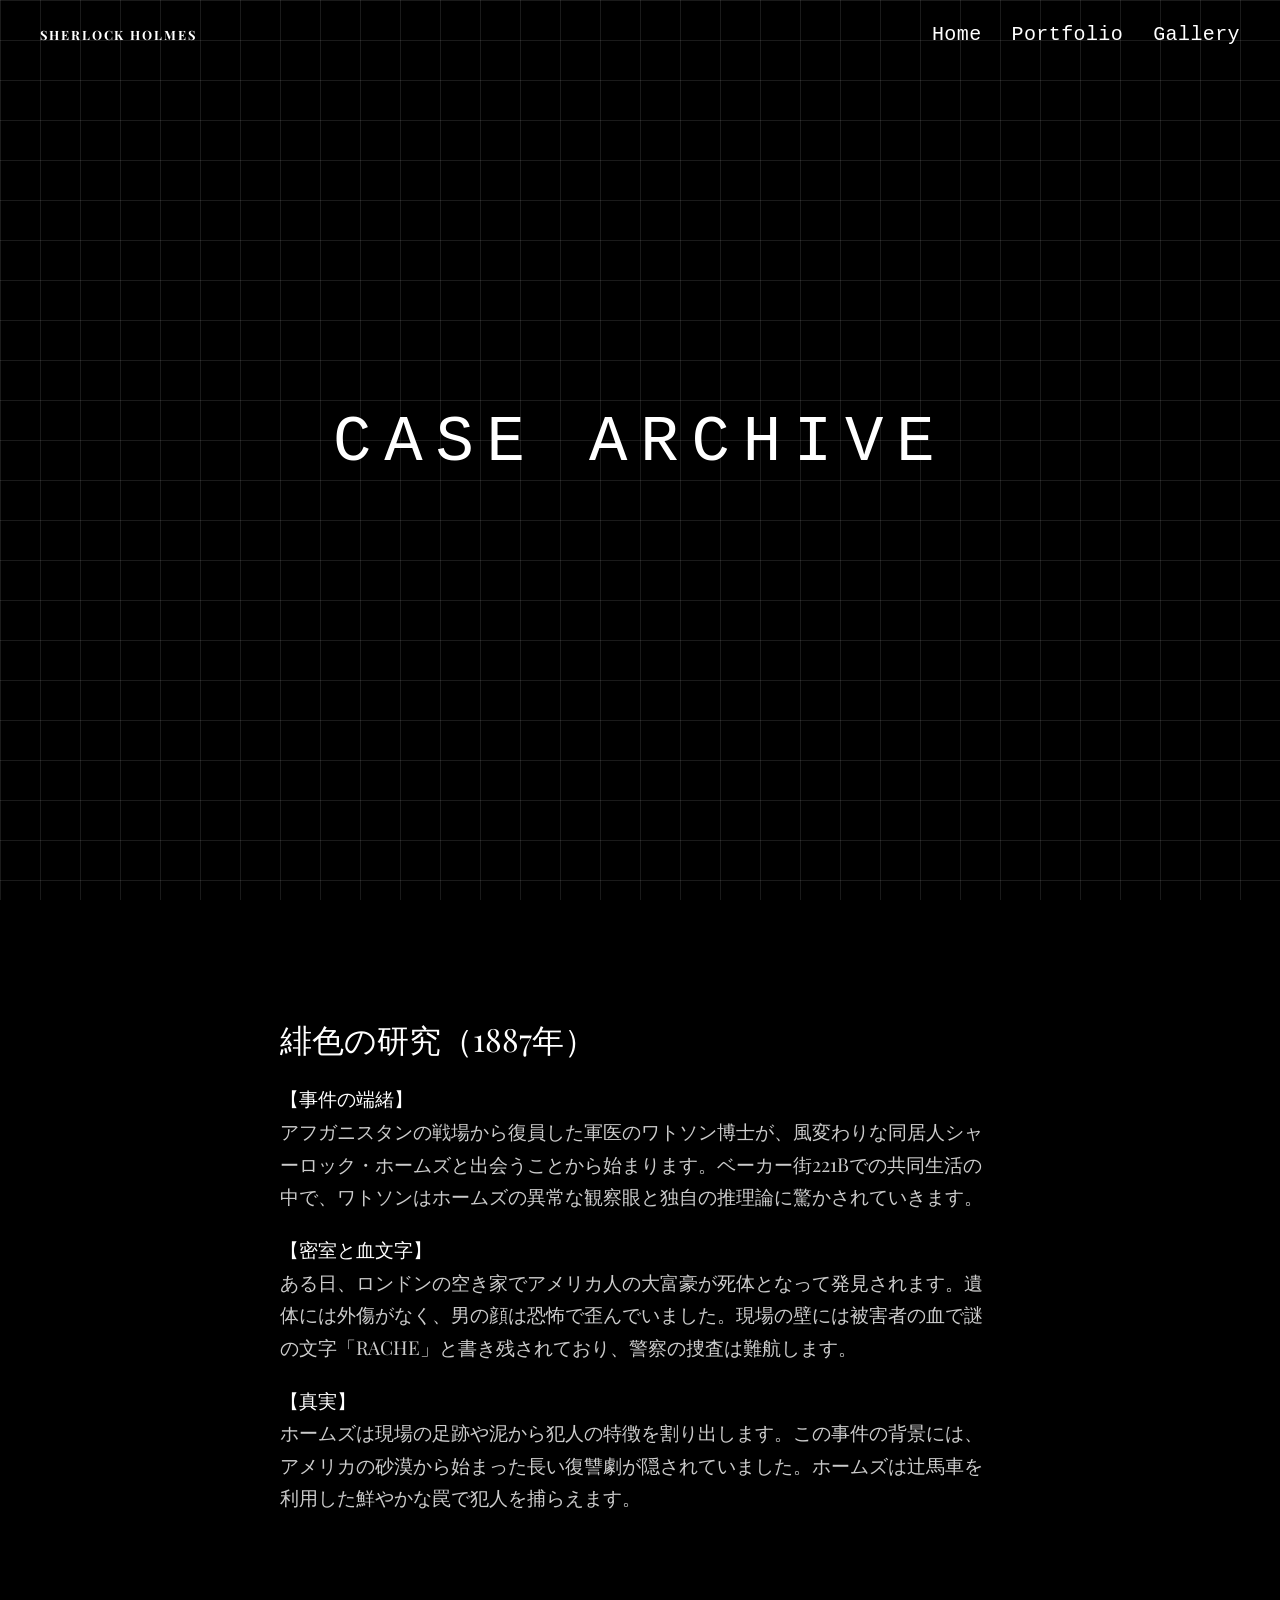
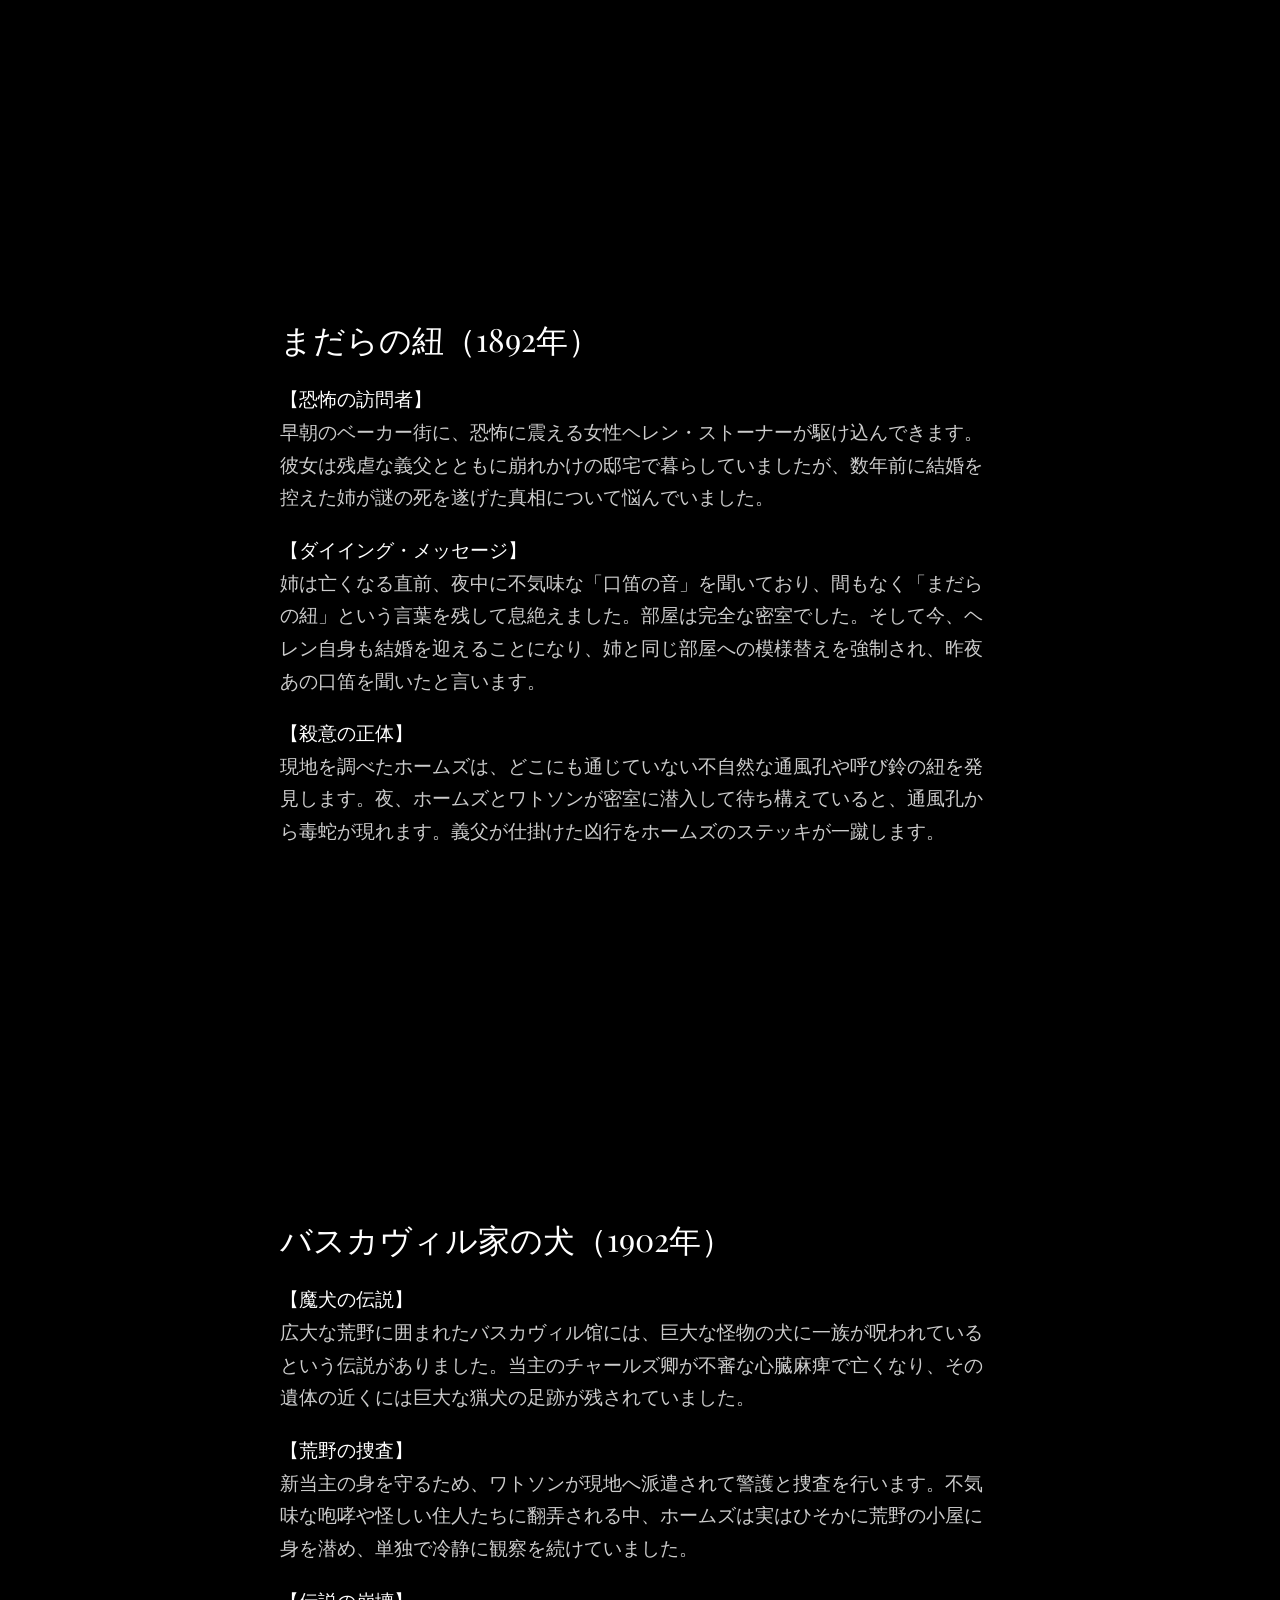
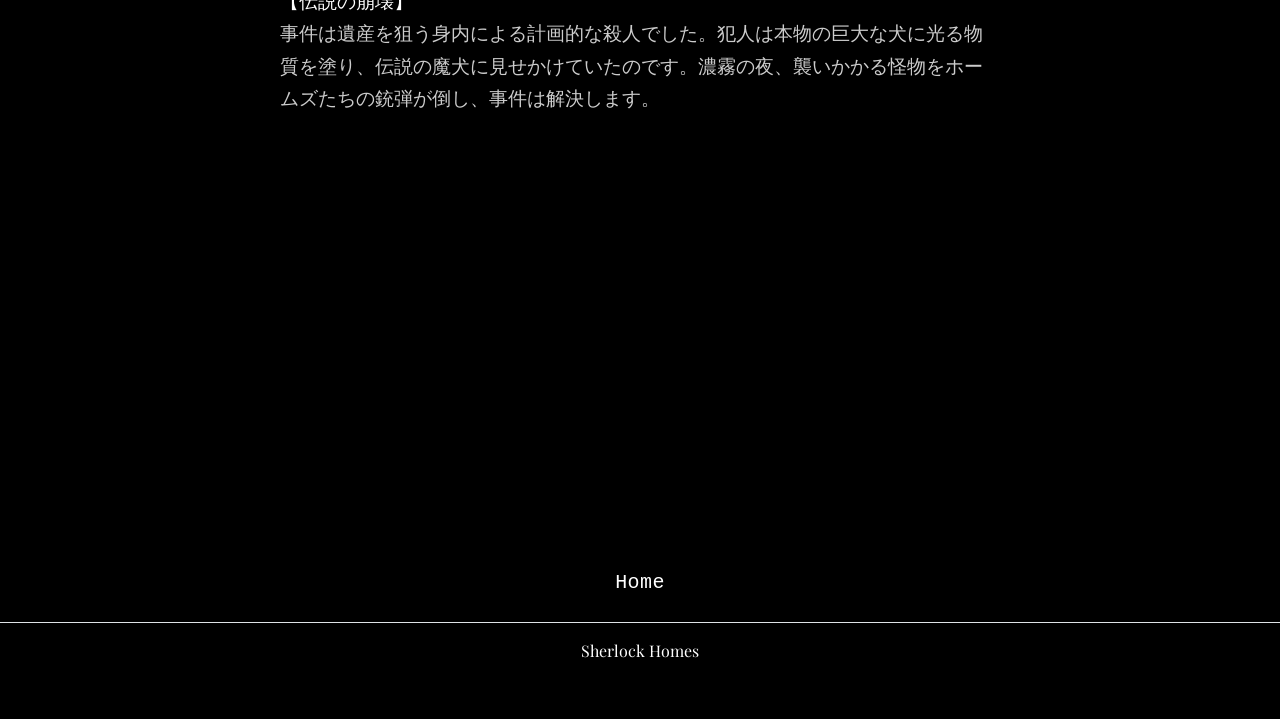
<file: cases.html>
<!DOCTYPE html>
<html lang="ja">
<head>
    <meta charset="UTF-8">
    <meta name="viewport" content="width=device-width, initial-scale=1.0">
    <title>CASES ARCHIVE 事件の詳細</title>
    <link href="https://cdn.jsdelivr.net/npm/bootstrap@5.3.2/dist/css/bootstrap.min.css" rel="stylesheet">
    <link rel="stylesheet" href="./style.css">
</head>
<body>
    <div id="math-background"></div>
    <div id="grid-scanner-t"></div>
    <div id="grid-scanner-l"></div>
    <div id="grid-scanner-b"></div>
    <div id="grid-scanner-r"></div>

    <nav class="custom-navbar">
        <div class="nav-container">
            <a href="#" class="nav-logo">SHERLOCK HOLMES</a>
            <ul class="nav-menu">
                <li class="nav-item"><a href="./index.html#" class="nav-link">Home</a></li>
                <li class="nav-item"><a href="./index.html#portfolio" class="nav-link">Portfolio</a></li>
                <li class="nav-item"><a href="./index.html#gallery" class="nav-link">Gallery</a></li>
            </ul>
        </div>
    </nav>

    <section class="section-1" id="hero-scroll-section">
        <div class="section-container scroll-trigger-box hero-image-content">
            <div class="hero-content">
                <h1 class="hero-title">CASE ARCHIVE</h1>
            </div>
        </div>
    </section>      

    <div class="archive-wrapper">
        <section class="case-detail-section" id="study-in-scarlet">
            <h2 class="detail-name">緋色の研究（1887年）</h2>

            <div class="detail-content">
                <p><strong>【事件の端緒】</strong><br>
                アフガニスタンの戦場から復員した軍医のワトソン博士が、風変わりな同居人シャーロック・ホームズと出会うことから始まります。ベーカー街221Bでの共同生活の中で、ワトソンはホームズの異常な観察眼と独自の推理論に驚かされていきます。</p>
                
                <p><strong>【密室と血文字】</strong><br>
                ある日、ロンドンの空き家でアメリカ人の大富豪が死体となって発見されます。遺体には外傷がなく、男の顔は恐怖で歪んでいました。現場の壁には被害者の血で謎の文字「RACHE」と書き残されており、警察の捜査は難航します。</p>
                
                <p><strong>【真実】</strong><br>
                ホームズは現場の足跡や泥から犯人の特徴を割り出します。この事件の背景には、アメリカの砂漠から始まった長い復讐劇が隠されていました。ホームズは辻馬車を利用した鮮やかな罠で犯人を捕らえます。</p>
            </div>
        </section>

        <section class="case-detail-section" id="speckled-band">
            <h2 class="detail-name">まだらの紐（1892年）</h2>
            <div class="detail-content">
                <p><strong>【恐怖の訪問者】</strong><br>
                早朝のベーカー街に、恐怖に震える女性ヘレン・ストーナーが駆け込んできます。彼女は残虐な義父とともに崩れかけの邸宅で暮らしていましたが、数年前に結婚を控えた姉が謎の死を遂げた真相について悩んでいました。</p>
                
                <p><strong>【ダイイング・メッセージ】</strong><br>
                姉は亡くなる直前、夜中に不気味な「口笛の音」を聞いており、間もなく「まだらの紐」という言葉を残して息絶えました。部屋は完全な密室でした。そして今、ヘレン自身も結婚を迎えることになり、姉と同じ部屋への模様替えを強制され、昨夜あの口笛を聞いたと言います。</p>
                
                <p><strong>【殺意の正体】</strong><br>
                現地を調べたホームズは、どこにも通じていない不自然な通風孔や呼び鈴の紐を発見します。夜、ホームズとワトソンが密室に潜入して待ち構えていると、通風孔から毒蛇が現れます。義父が仕掛けた凶行をホームズのステッキが一蹴します。</p>
            </div>
        </section>

        <section class="case-detail-section" id="hound-of-baskervilles">
            <h2 class="detail-name">バスカヴィル家の犬（1902年）</h2>
            <div class="detail-content">
                <p><strong>【魔犬の伝説】</strong><br>
                広大な荒野に囲まれたバスカヴィル馆には、巨大な怪物の犬に一族が呪われているという伝説がありました。当主のチャールズ卿が不審な心臓麻痺で亡くなり、その遺体の近くには巨大な猟犬の足跡が残されていました。</p>
                
                <p><strong>【荒野の捜査】</strong><br>
                新当主の身を守るため、ワトソンが現地へ派遣されて警護と捜査を行います。不気味な咆哮や怪しい住人たちに翻弄される中、ホームズは実はひそかに荒野の小屋に身を潜め、単独で冷静に観察を続けていました。</p>
                
                <p><strong>【伝説の崩壊】</strong><br>
                事件は遺産を狙う身内による計画的な殺人でした。犯人は本物の巨大な犬に光る物質を塗り、伝説の魔犬に見せかけていたのです。濃霧の夜、襲いかかる怪物をホームズたちの銃弾が倒し、事件は解決します。</p>
            </div>
        </section>
    </div>

    <footer class="py-3 my-4">
        <ul class="nav justify-content-center border-bottom pb-3 mb-3">
            <li class="nav-item">
                <a href="./index.html#" class="nav-link px-2 text-white text-center">
                    Home
                </a>
            </li> 
        </ul>
        <p class="text-white text-center">
            Sherlock Homes
        </p>
    </footer>
    
</body>
</html>
</file>
<file: style.css>
@import url('https://fonts.googleapis.com/css2?family=Playfair+Display:ital,wght@0,400..900;1,400..900&display=swap');

body{
    color: #ffffff;
    width: 100%;
    overflow-x: hidden;
    margin: 0;
    padding: 0;
    background-color: #000000;
    overflow-x: hidden;
    font-family: "Playfair Display", serif;
    font-optical-sizing: auto;
    font-weight: 10;
    font-style: normal;
}

.size1 {
    font-size: clamp(20px, 2.5vw, 100px); 
    letter-spacing: 0.05em;
}
.size2 {
    font-size: 1.2vw; 
    letter-spacing: 0.05em;
}
.size3 {
    font-size: clamp(17px, 2vw, 100px);
    letter-spacing: 0.05em;
}

/*ヘッダー*/
.custom-navbar {
  position: fixed;
  top: 0;
  left: 0;
  width: 100%;
  height: 70px;
  z-index: 9999;
  background-color: transparent;
}
.nav-container {
  width: 100%;
  height: 100%;
  margin: 0 auto;
  padding: 0 40px;
  display: flex;
  justify-content: space-between; 
  align-items: center;
  box-sizing: border-box;
}
.nav-logo {
  color: #ffffff;
  text-decoration: none;
  font-weight: bold;
  letter-spacing: 0.15em;
  font-size: 0.8rem;
}
.nav-menu {
  list-style: none;
  margin: 0;
  padding: 0;
  display: flex;
  gap: 30px;
}
.nav-link {
  color: #ffffff;
  text-decoration: none;
  font-size: clamp(12px, 2vw, 20px);
  letter-spacing: 0.02em;
  font-family: 'Courier New', Courier, monospace;
}
.nav-menu:hover .nav-link {
  opacity: 0.25;
}
.nav-menu .nav-link:hover {
  opacity: 1;
}
main, .main-content {
  padding-top: 100px;
}

svg {
  display: block;
  max-width: 500px;
  width: 50%;
  margin: 0 auto;
  min-height: 100vh;
}
svg image {
  width: 100%;
  height: 100%;
}

#img1, #img2, #img3, #img4, #img5, #img6, #img7, #img8, #img9 {
  animation: img-loop 4.5s infinite steps(1);
  opacity: 0;
}
#img1 { animation-delay: 0s; }
#img2 { animation-delay: 0.5s; }
#img3 { animation-delay: 1.0s; }
#img4 { animation-delay: 1.5s; }
#img5 { animation-delay: 2.0s; }
#img6 { animation-delay: 2.5s; }
#img7 { animation-delay: 3.0s; }
#img8 { animation-delay: 3.5s; }
#img9 { animation-delay: 4.0s; }

@keyframes img-loop {
  0% { opacity: 1; }
  11.1% { opacity: 0; }
  100% { opacity: 0; }
}

section {
  position: relative;
  width: 100%;
  min-height: 100vh;
  display: flex;
  justify-content: center;
  align-items: center;
  overflow: hidden;
}

/*index.html*/
.section-1 {
  min-height: 100vh;
  display: flex;
  position: relative;
  height: 100vh;
  z-index: 2; 
}


/*------------------1つ目----------------*/
.hero-title {
  font-size: 5vw;
  letter-spacing: 0.2em;
  color: #ffffff;
  text-align: center;
  font-family: 'Courier New', monospace;
  display: block;
  animation: pop 3s cubic-bezier(0.16, 1, 0.3, 1) forwards;
  font-weight: normal;
}
.hero-subtitle {
    font-size: 1.5vw;
    letter-spacing: 0.2em;
    color: #cacaca;
    text-align:left;
    font-family: 'Courier New', monospace;
    display: block;
    animation: pop 3s cubic-bezier(0.16, 1, 0.3, 1) forwards;  
}
.hero-content {
  position: absolute;
  top: 45%;
  z-index: 2;
}
.scroll-trigger-box {
    position: sticky;
    top: 0;
    width: 100%;
    height: 100vh;
    display: flex;
    justify-content: center;
    align-items: center;
    overflow: hidden;
}

@keyframes pop{
  0%{
    opacity: 0;
    transform: scale(4) translateY(-20px);
    filter: blur(10px);

  }
  100%{
    opacity: 1;
    transform: scale(1) translateY(0);
    filter: blur(0);

  }
}

.intro-title {
  margin: 0;
  padding: 200px 0 0px;
}
.title-content{
  margin: 0;
  font-size: 2.0rem;
  font-weight: 300;
  letter-spacing: 0.15em;
  text-align: center;
}
/*-----------------2つ目-------------------*/
.section-2 {
  position: relative;
  padding: 25vh 0 10vh 0;
  color: #ffffff;
  z-index: 1;
  font-size: 2.0rem;
  overflow: visible;
}
.document-container {
  max-width: 760px;
  margin: 0 auto;
  padding: 0 30px;
  position: relative;
}
.intro-text p, .detailed-paragraph {
  font-size: 1.05rem;
  line-height: 2.2;
  color: #ffffff;
  margin-bottom: 30px;
  text-align: justify;
}
.detailed-paragraph strong {
  color: #ffffff;
  font-weight: bold;
}
.intro-quote {
  margin: 140px 0;
  text-align: center;
  position: relative;
  padding: 50px 0;
}
.intro-quote span {
  font-size: 1.0rem;
}
.document-layout{
    max-width: 1400px;
    margin: 0 auto;
    padding: 0 40px;

    display: flex;
    align-items: flex-start;
    justify-content: center;
    gap: 80px;
}
.document-container{
    flex: 1;
    max-width: 760px;
}
.portrait-container{
    position: sticky;
    top: 120px;
    width: 320px;
    padding: 0 40px 0 0;
    align-self: flex-start;
}
.portrait{
    width:100%;
    display: block;
}-------------3つ目------------------*/
.section-3-gallery {
  padding: 15vh 0;
  color: #ffffff;
  text-align: center;
}
.cases-grid {
  display: flex;
  gap: 30px;
  max-width: 1000px;
  margin: 20px auto;
  padding: 0 40px;
}
.case-card {
  flex: 1;
  background-color: #05070f;
  border: 1px solid rgba(255, 255, 255, 0.5);
  padding: 40px 30px;
  transition: all 0.5s cubic-bezier(0.16, 1, 0.3, 1);
  position: relative;
}
.case-name {
  font-size: 1.3rem;
  margin-bottom: 8px;
  font-family: "YuMincho", serif;
}
.case-desc {
  font-size: 0.9rem;
  line-height: 1.7;
  color: #a0a5b5;
}
.case-card:hover {
  color: #00ffcc;
  transform: translateY(-10px);
  border-color: #00ffcc;
  box-shadow: 0 10px 30px rgba(0, 255, 204, 0.1);
}
.block-link {
  display: block;
  width: 100%;
  text-decoration: none;
  color: inherit;
}

@media (max-width: 991px) {
  .cases-grid{
    flex-direction: column;
    gap: 40px;
  }
}

/*case.html*/
.archive-wrapper {
  padding-top: 120px;
  max-width: 760px;
  margin: 0 auto;
  padding-left: 20px;
  padding-right: 20px;
  box-sizing: border-box;
}
.case-detail-section {
  display: block;
  scroll-margin-top: 100px;
  animation: fadeInUp 1.0s ease-out forwards;
}

@keyframes fadeInUp {
  from {
    opacity: 0;
    transform: translateY(30px);
  }
  to {
    opacity: 1;
    transform: translateY(0);
  }
}

.detail-name {
  display: block;
  font-size: 2rem;
  font-weight: normal;
  color: #ffffff;
  margin-bottom: 24px;
  text-align: left;
}
.detail-content {
  display: block;
  font-size: 1.2rem;
  line-height: 1.7;
  color: #cccccc;
  text-align: left;
}
.detail-content p {
  margin-bottom: 20px;
}
.detail-content strong {
  color: #ffffff;
}

/*-------------グリッド紙の背景------------*/
#math-background {
  position: fixed; 
  top: 0;
  left: 0;
  width: 100vw;
  height: 100vh;
  z-index: -1; 
  pointer-events: none;
  background-image: 
    linear-gradient(rgba(255, 255, 255, 0.1) 1px, transparent 1px),
    linear-gradient(90deg, rgba(255, 255, 255, 0.1) 1px, transparent 1px);
  background-size: 40px 40px;
}


#grid-scanner-t {
  position: fixed;
  top: 0;
  left: 0;
  width: 150vw;
  height: 2px;
  background: linear-gradient(90deg,rgba(255, 255, 255, 0.3));
  z-index: -1;
  pointer-events: none;
  animation: scanMove1 8s ease-in-out infinite; 
}

#grid-scanner-l {
  position: fixed;
  top: 0;
  left: 100;
  width: 2px;
  height: 200vw;
  background: linear-gradient(180deg,rgba(255, 255, 255, 0.3));
  z-index: -1;
  pointer-events: none;
  animation: scanMove2 7s ease-in-out infinite; 
}

#grid-scanner-b {
  position: fixed;
  top: 0;
  left: 0;
  width: 150vw;
  height: 2px;
  background: linear-gradient(180deg, rgba(255, 255, 255, 0.3));
  z-index: -1;
  pointer-events: none;
  animation: scanMove3 7s ease-in-out infinite; 
}

#grid-scanner-r {
  position: fixed;
  top: 0;
  left: 0;
  width: 2px;
  height: 200vw;
  background: linear-gradient(180deg,rgba(255, 255, 255, 0.3));
  z-index: -1;
  pointer-events: none;
  animation: scanMove4 8s ease-in-out infinite; 
}

@keyframes scanMove1 {
  0% { top: 0%; opacity: 0; }
  5% { opacity: 1; }
  95% { opacity: 1; }
  100% { top: 100%; opacity: 0; }
}
@keyframes scanMove2 {
  0% { left: 0%; opacity: 0; }
  5% { opacity: 1; }
  95% { opacity: 1; }
  100% { left: 100%; opacity: 0; }
}
@keyframes scanMove3 {
  0% { top: 100%; opacity: 0; }
  5% { opacity: 1; }
  95% { opacity: 1; }
  100% { top: 0%; opacity: 0; }
}
@keyframes scanMove4 {
  0% { left: 100%; opacity: 0; }
  5% { opacity: 1; }
  95% { opacity: 1; }
  100% { left: 0%; opacity: 0; }
}
</file>
